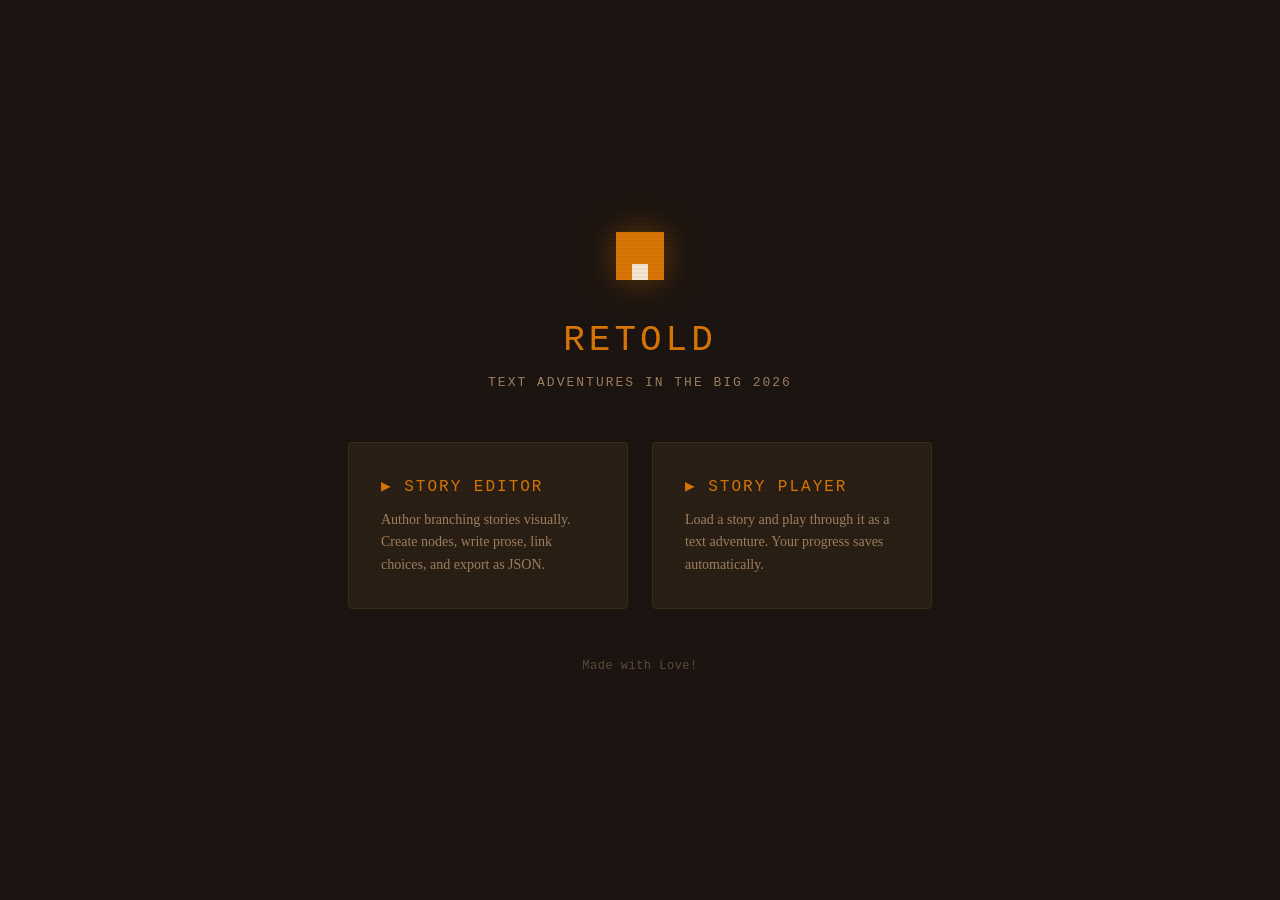
<file: index.html>
<!DOCTYPE html>
<html lang="en">
<head>
  <meta charset="UTF-8">
  <meta name="viewport" content="width=device-width, initial-scale=1.0">
  <title>Retold</title>
  <link rel="stylesheet" href="shared/theme.css">
  <link rel="stylesheet" href="shared/components.css">
  <style>
    .splash {
      display: flex;
      flex-direction: column;
      align-items: center;
      justify-content: center;
      min-height: 100vh;
      text-align: center;
      padding: var(--space-xl);
    }
    .splash-logo {
      margin-bottom: var(--space-lg);
      filter: drop-shadow(0 0 16px rgba(217, 119, 6, 0.4));
    }
    .splash-title {
      font-family: var(--font-display);
      font-size: 36px;
      color: var(--color-primary);
      letter-spacing: 4px;
      margin-bottom: var(--space-xs);
    }
    .splash-subtitle {
      font-family: var(--font-display);
      font-size: 13px;
      color: var(--color-text-muted);
      letter-spacing: 2px;
      text-transform: uppercase;
      margin-bottom: var(--space-xxl);
    }
    .splash-nav {
      display: flex;
      gap: var(--space-lg);
      flex-wrap: wrap;
      justify-content: center;
    }
    .splash-card {
      background: var(--color-bg-surface);
      border: 1px solid var(--color-border-light);
      border-radius: var(--radius-md);
      padding: var(--space-xl);
      width: 280px;
      text-align: left;
      text-decoration: none;
      color: var(--color-text-main);
      transition: border-color 180ms var(--ease-out), transform 180ms var(--ease-out);
    }
    .splash-card:hover {
      border-color: var(--color-primary);
      transform: translateY(-2px);
    }
    .splash-card:active {
      transform: scale(0.97);
    }
    .splash-card h2 {
      font-family: var(--font-display);
      font-size: 16px;
      color: var(--color-primary);
      letter-spacing: 2px;
      text-transform: uppercase;
      margin-bottom: var(--space-sm);
    }
    .splash-card p {
      font-size: 14px;
      color: var(--color-text-muted);
      line-height: 1.6;
    }
    .splash-tagline {
      font-family: var(--font-display);
      font-size: 12px;
      color: var(--color-text-muted);
      letter-spacing: 0.5px;
      margin-top: var(--space-xxl);
      opacity: 0.5;
    }
  </style>
</head>
<body>
  <div class="splash">
    <img src="assets/logo.svg" alt="Retold" class="splash-logo" width="64" height="64">
    <h1 class="splash-title">RETOLD</h1>
    <p class="splash-subtitle">Text Adventures in The Big <span id="current-year"></span></p>

    <nav class="splash-nav">
      <a href="editor/editor.html" class="splash-card">
        <h2>&#x25B6; Story Editor</h2>
        <p>Author branching stories visually. Create nodes, write prose, link choices, and export as JSON.</p>
      </a>
      <a href="player/player.html" class="splash-card">
        <h2>&#x25B6; Story Player</h2>
        <p>Load a story and play through it as a text adventure. Your progress saves automatically.</p>
      </a>
    </nav>

    <p class="splash-tagline">Made with Love!</p>
  </div>
  <script>document.getElementById('current-year').textContent = new Date().getFullYear();</script>
</body>
</html>
</file>
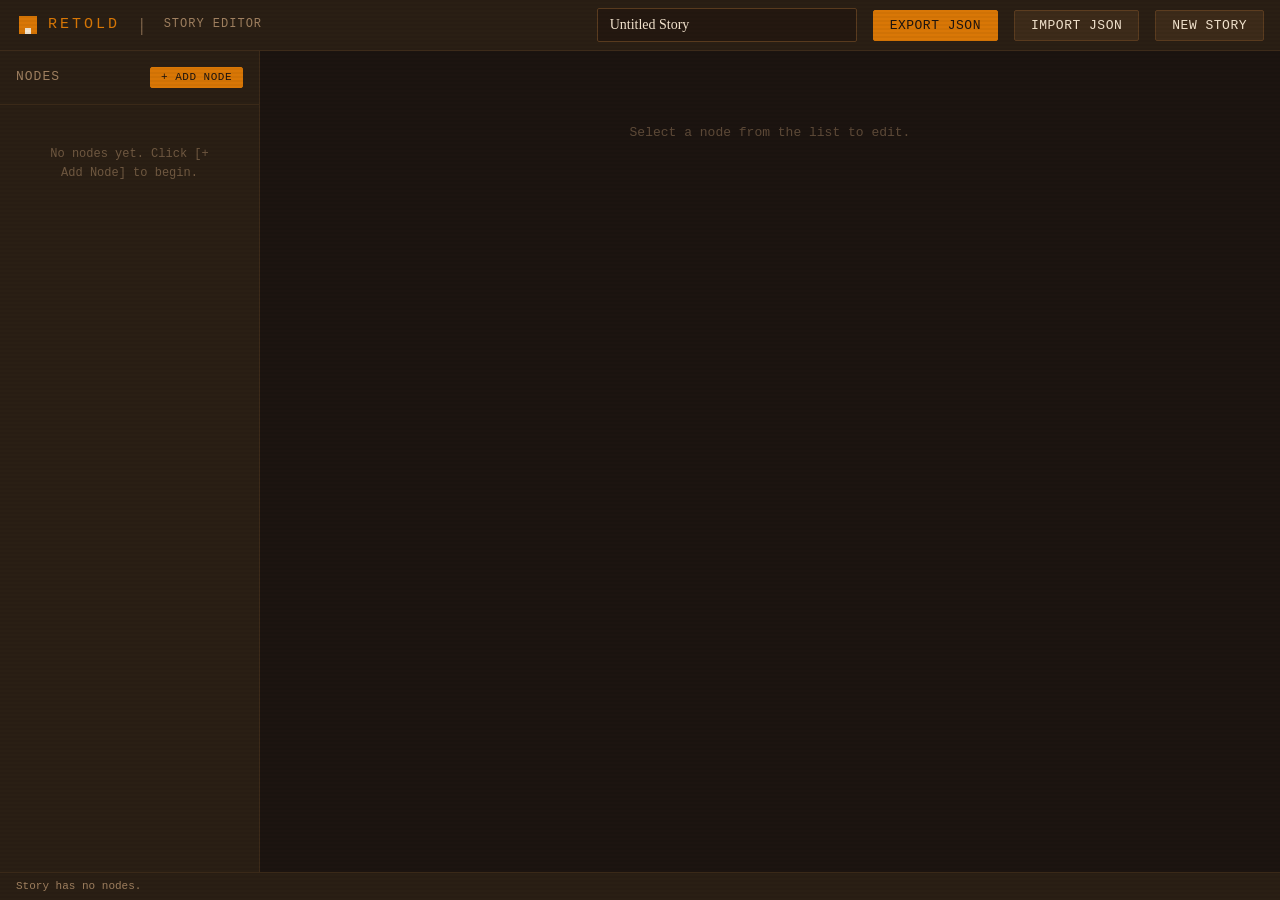
<file: editor/editor.html>
<!DOCTYPE html>
<html lang="en">
<head>
  <meta charset="UTF-8">
  <meta name="viewport" content="width=device-width, initial-scale=1.0">
  <title>Retold</title>
  <link rel="stylesheet" href="../shared/theme.css">
  <link rel="stylesheet" href="../shared/components.css">
  <link rel="stylesheet" href="editor.css">
</head>
<body>
  <div class="editor-layout">
    <header class="editor-topbar">
      <a href="../index.html" class="editor-topbar-logo">
        <img src="../assets/logo.svg" alt="Retold">
        <span class="editor-topbar-brand">RETOLD</span>
      </a>
      <span class="editor-topbar-sep">|</span>
      <span class="editor-topbar-label">Story Editor</span>
      <div class="editor-topbar-spacer"></div>
      <input type="text" class="input editor-topbar-title" id="story-title" placeholder="Story Title..." value="Untitled Story">
      <button class="btn btn-primary" id="btn-export">Export JSON</button>
      <button class="btn btn-secondary" id="btn-import">Import JSON</button>
      <button class="btn btn-secondary" id="btn-new">New Story</button>
    </header>

    <div class="editor-main">
      <aside class="editor-sidebar">
        <div class="editor-sidebar-header">
          <span class="editor-sidebar-title">Nodes</span>
          <button class="btn btn-primary btn-sm" id="btn-add-node">+ Add Node</button>
        </div>
        <div class="editor-node-list" id="node-list"></div>
      </aside>

      <main class="editor-content" id="edit-panel"></main>
    </div>

    <footer class="editor-statusbar" id="statusbar">
      <span id="status-text">Ready</span>
      <span id="status-warnings" class="editor-statusbar-warnings"></span>
    </footer>
  </div>

  <input type="file" accept=".json" class="hidden-file-input" id="import-file">

  <script type="module" src="editor.js"></script>
</body>
</html>
</file>
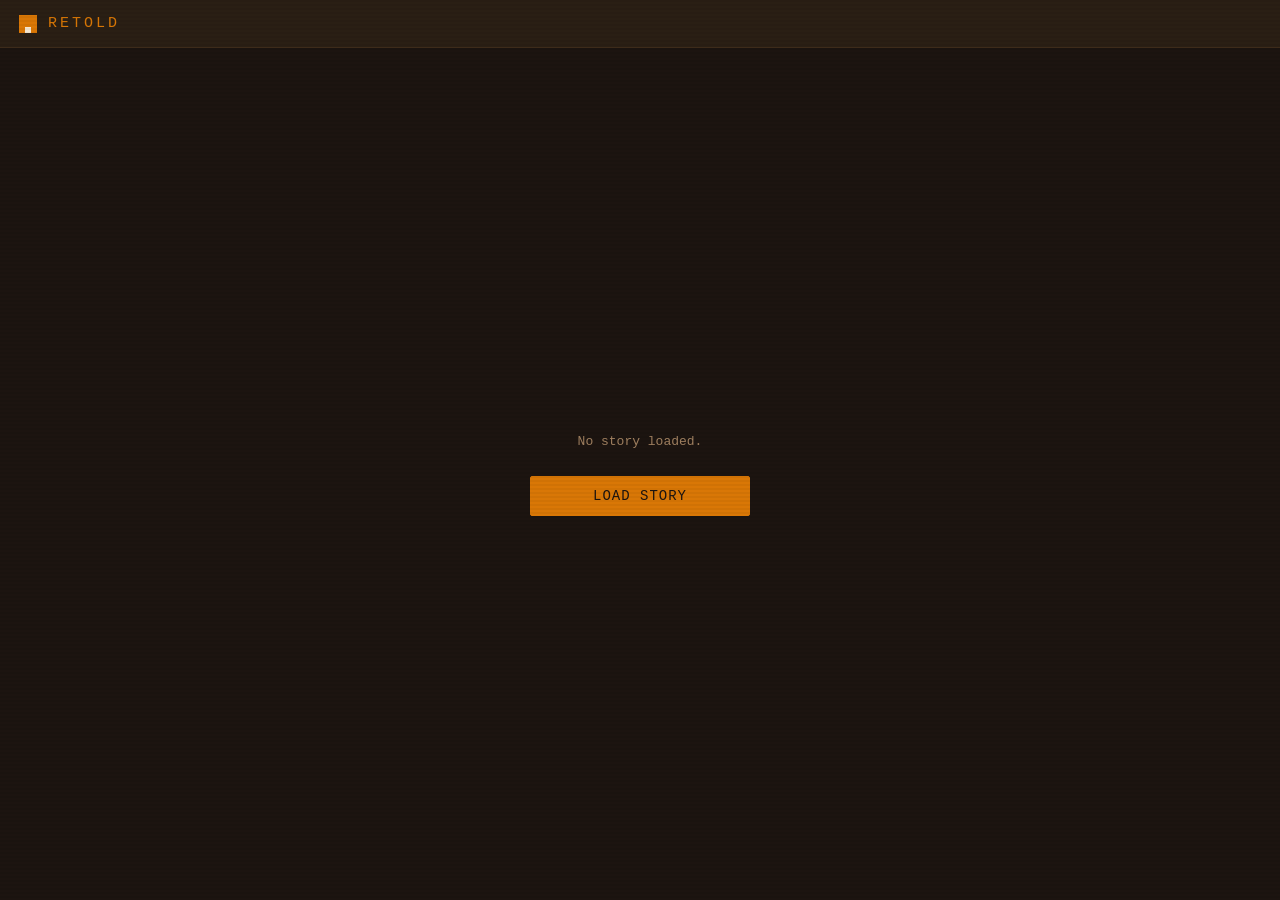
<file: player/player.html>
<!DOCTYPE html>
<html lang="en">
<head>
  <meta charset="UTF-8">
  <meta name="viewport" content="width=device-width, initial-scale=1.0">
  <title>Retold</title>
  <link rel="stylesheet" href="../shared/theme.css">
  <link rel="stylesheet" href="../shared/components.css">
  <link rel="stylesheet" href="player.css">
</head>
<body>
  <div class="player-layout">
    <header class="player-topbar">
      <a href="../index.html" class="player-topbar-logo">
        <img src="../assets/logo.svg" alt="Retold">
        <span class="player-topbar-brand">RETOLD</span>
      </a>
      <span class="player-topbar-spacer"></span>
      <span class="player-topbar-title" id="topbar-title"></span>
      <button class="btn btn-ghost btn-sm" id="btn-menu" style="display:none">Menu</button>
    </header>

    <main class="player-main" id="player-main">
      <div class="story-loader" id="story-loader">
        <p>No story loaded.</p>
        <button class="btn btn-primary btn-lg" id="btn-load-first">Load Story</button>
      </div>
    </main>
  </div>

  <input type="file" accept=".json" class="hidden-file-input" id="load-file" style="display:none">

  <script type="module" src="player.js"></script>
</body>
</html>
</file>
<file: shared/theme.css>
:root {
  --color-primary: #D97706;
  --color-primary-hover: #B86406;
  --color-primary-active: #924E05;
  --color-secondary: #92400E;
  --color-bg-dark: #1C1410;
  --color-bg-surface: #2A1F14;
  --color-bg-raised: #3D2B1A;
  --color-bg-input: #241810;
  --color-text-main: #F5E6D0;
  --color-text-muted: #A08060;
  --color-border: #5C3D20;
  --color-border-light: #3D2B1A;
  --color-success: #65A30D;
  --color-warning: #CA8A04;
  --color-danger: #DC2626;

  --font-display: 'Courier Prime', 'Courier New', monospace;
  --font-body: 'Lora', 'Georgia', 'Times New Roman', serif;
  --font-mono: 'Courier Prime', 'Courier New', monospace;

  --space-xs: 4px;
  --space-sm: 8px;
  --space-md: 16px;
  --space-lg: 24px;
  --space-xl: 32px;
  --space-xxl: 48px;

  --radius-sm: 2px;
  --radius-md: 4px;
  --radius-lg: 8px;

  --ease-out: cubic-bezier(0.23, 1, 0.32, 1);
  --ease-in-out: cubic-bezier(0.77, 0, 0.175, 1);
}

@font-face {
  font-family: 'Courier Prime';
  src: local('Courier Prime'), local('Courier New');
}

@font-face {
  font-family: 'Lora';
  src: local('Lora'), local('Georgia');
}

*,
*::before,
*::after {
  box-sizing: border-box;
  margin: 0;
  padding: 0;
}

html {
  font-size: 16px;
  height: 100%;
}

body {
  font-family: var(--font-body);
  background: var(--color-bg-dark);
  color: var(--color-text-main);
  line-height: 1.6;
  min-height: 100%;
  position: relative;
}

body::before {
  content: "";
  position: fixed;
  inset: 0;
  pointer-events: none;
  z-index: 9999;
  background: repeating-linear-gradient(
    0deg,
    transparent,
    transparent 2px,
    rgba(0, 0, 0, 0.04) 2px,
    rgba(0, 0, 0, 0.04) 4px
  );
}

h1, h2, h3, h4, h5, h6 {
  font-family: var(--font-display);
  font-weight: 400;
  color: var(--color-text-main);
}

a {
  color: var(--color-primary);
  text-decoration: none;
}
a:hover {
  color: var(--color-primary-hover);
}

::-webkit-scrollbar {
  width: 6px;
}
::-webkit-scrollbar-track {
  background: var(--color-bg-dark);
}
::-webkit-scrollbar-thumb {
  background: var(--color-border);
  border-radius: var(--radius-sm);
}
::-webkit-scrollbar-thumb:hover {
  background: var(--color-primary);
}
</file>
<file: shared/components.css>
.btn {
  font-family: var(--font-display);
  font-size: 13px;
  font-weight: 400;
  padding: 8px 16px;
  border: 1px solid var(--color-border);
  border-radius: var(--radius-sm);
  cursor: pointer;
  transition: transform 160ms var(--ease-out), background 180ms var(--ease-out), border-color 180ms var(--ease-out);
  text-transform: uppercase;
  letter-spacing: 0.5px;
  display: inline-flex;
  align-items: center;
  gap: var(--space-xs);
  line-height: 1;
}
.btn:active {
  transform: scale(0.97);
}

.btn-primary {
  background: var(--color-primary);
  color: var(--color-bg-dark);
  border-color: var(--color-primary);
}
.btn-primary:hover {
  background: var(--color-primary-hover);
  border-color: var(--color-primary-hover);
}
.btn-primary:active {
  background: var(--color-primary-active);
  border-color: var(--color-primary-active);
}

.btn-secondary {
  background: var(--color-bg-raised);
  color: var(--color-text-main);
  border-color: var(--color-border);
}
.btn-secondary:hover {
  background: var(--color-border);
  border-color: var(--color-text-muted);
}

.btn-danger {
  background: transparent;
  color: var(--color-danger);
  border-color: var(--color-danger);
}
.btn-danger:hover {
  background: rgba(220, 38, 38, 0.15);
}

.btn-ghost {
  background: transparent;
  color: var(--color-text-muted);
  border-color: transparent;
}
.btn-ghost:hover {
  color: var(--color-text-main);
  background: var(--color-bg-raised);
}

.btn-sm {
  padding: 4px 10px;
  font-size: 11px;
}

.btn-icon {
  padding: 6px;
  min-width: 30px;
  justify-content: center;
}

.panel {
  background: var(--color-bg-surface);
  border: 1px solid var(--color-border-light);
  border-radius: var(--radius-md);
}

.panel-header {
  font-family: var(--font-display);
  font-size: 13px;
  text-transform: uppercase;
  letter-spacing: 1px;
  color: var(--color-text-muted);
  padding: var(--space-md);
  border-bottom: 1px solid var(--color-border-light);
}

.input {
  font-family: var(--font-body);
  font-size: 14px;
  background: var(--color-bg-input);
  color: var(--color-text-main);
  border: 1px solid var(--color-border);
  border-radius: var(--radius-sm);
  padding: 8px 12px;
  width: 100%;
  transition: border-color 180ms var(--ease-out), box-shadow 180ms var(--ease-out);
}
.input:focus {
  outline: none;
  border-color: var(--color-primary);
  box-shadow: 0 0 0 2px rgba(217, 119, 6, 0.15);
}
.input::placeholder {
  color: var(--color-text-muted);
  opacity: 0.6;
}

.textarea {
  font-family: var(--font-body);
  font-size: 14px;
  background: var(--color-bg-input);
  color: var(--color-text-main);
  border: 1px solid var(--color-border);
  border-radius: var(--radius-sm);
  padding: 10px 12px;
  width: 100%;
  resize: vertical;
  min-height: 120px;
  line-height: 1.6;
  transition: border-color 180ms var(--ease-out), box-shadow 180ms var(--ease-out);
}
.textarea:focus {
  outline: none;
  border-color: var(--color-primary);
  box-shadow: 0 0 0 2px rgba(217, 119, 6, 0.15);
}

.select {
  font-family: var(--font-body);
  font-size: 13px;
  background: var(--color-bg-input);
  color: var(--color-text-main);
  border: 1px solid var(--color-border);
  border-radius: var(--radius-sm);
  padding: 6px 10px;
  cursor: pointer;
  transition: border-color 180ms var(--ease-out);
}
.select:focus {
  outline: none;
  border-color: var(--color-primary);
}

.checkbox-container {
  display: flex;
  align-items: center;
  gap: var(--space-sm);
  cursor: pointer;
  font-family: var(--font-display);
  font-size: 12px;
  text-transform: uppercase;
  letter-spacing: 0.5px;
  color: var(--color-text-muted);
}

.label {
  font-family: var(--font-display);
  font-size: 11px;
  text-transform: uppercase;
  letter-spacing: 1px;
  color: var(--color-text-muted);
  margin-bottom: var(--space-xs);
  display: block;
}

.divider {
  border: none;
  border-top: 1px solid var(--color-border-light);
  margin: var(--space-md) 0;
}

.hidden-file-input {
  display: none;
}
</file>
<file: editor/editor.css>
.editor-layout {
  display: flex;
  flex-direction: column;
  height: 100vh;
  overflow: hidden;
}

.editor-topbar {
  display: flex;
  align-items: center;
  gap: var(--space-md);
  padding: var(--space-sm) var(--space-md);
  background: var(--color-bg-surface);
  border-bottom: 1px solid var(--color-border-light);
  flex-shrink: 0;
  min-height: 48px;
}
.editor-topbar-logo {
  display: flex;
  align-items: center;
  gap: var(--space-sm);
  text-decoration: none;
}
.editor-topbar-logo img {
  width: 24px;
  height: 24px;
}
.editor-topbar-brand {
  font-family: var(--font-display);
  font-size: 15px;
  color: var(--color-primary);
  letter-spacing: 3px;
  text-transform: uppercase;
}
.editor-topbar-sep {
  color: var(--color-text-muted);
  font-size: 18px;
  margin: 0 var(--space-xs);
}
.editor-topbar-label {
  font-family: var(--font-display);
  font-size: 12px;
  color: var(--color-text-muted);
  letter-spacing: 1px;
  text-transform: uppercase;
}
.editor-topbar-spacer {
  flex: 1;
}
.editor-topbar-title {
  width: 260px;
}
.editor-topbar .btn {
  white-space: nowrap;
}

.editor-main {
  display: flex;
  flex: 1;
  overflow: hidden;
}

.editor-sidebar {
  width: 260px;
  flex-shrink: 0;
  display: flex;
  flex-direction: column;
  border-right: 1px solid var(--color-border-light);
  background: var(--color-bg-surface);
}
.editor-sidebar-header {
  display: flex;
  align-items: center;
  justify-content: space-between;
  padding: var(--space-md);
  border-bottom: 1px solid var(--color-border-light);
}
.editor-sidebar-title {
  font-family: var(--font-display);
  font-size: 13px;
  text-transform: uppercase;
  letter-spacing: 1px;
  color: var(--color-text-muted);
}
.editor-node-list {
  flex: 1;
  overflow-y: auto;
  padding: var(--space-sm);
}

.node-list-item {
  display: flex;
  align-items: center;
  justify-content: space-between;
  padding: 8px 10px;
  border: 1px solid transparent;
  border-radius: var(--radius-sm);
  cursor: pointer;
  transition: background 120ms var(--ease-out), border-color 120ms var(--ease-out);
  margin-bottom: 2px;
}
.node-list-item:hover {
  background: var(--color-bg-raised);
  border-color: var(--color-border-light);
}
.node-list-item--active {
  background: var(--color-bg-raised);
  border-color: var(--color-primary);
}
.node-list-item-header {
  display: flex;
  align-items: center;
  gap: var(--space-xs);
  overflow: hidden;
}
.node-list-item-id {
  font-family: var(--font-display);
  font-size: 12px;
  color: var(--color-text-muted);
  min-width: 20px;
}
.node-list-item-title {
  font-family: var(--font-display);
  font-size: 13px;
  color: var(--color-text-main);
  white-space: nowrap;
  overflow: hidden;
  text-overflow: ellipsis;
}
.node-list-item-badges {
  display: flex;
  gap: 4px;
  flex-shrink: 0;
  margin-left: var(--space-xs);
}
.badge {
  font-family: var(--font-display);
  font-size: 10px;
  width: 18px;
  height: 18px;
  display: flex;
  align-items: center;
  justify-content: center;
  border-radius: var(--radius-sm);
}
.badge-start {
  color: var(--color-primary);
  font-size: 13px;
}
.badge-warn {
  color: var(--color-warning);
  font-weight: bold;
  font-size: 13px;
}
.node-list-empty {
  font-family: var(--font-display);
  font-size: 12px;
  color: var(--color-text-muted);
  text-align: center;
  padding: var(--space-xl);
  opacity: 0.6;
}

.editor-content {
  flex: 1;
  overflow-y: auto;
  padding: var(--space-lg);
}

.edit-panel-empty {
  font-family: var(--font-display);
  font-size: 13px;
  color: var(--color-text-muted);
  text-align: center;
  padding: var(--space-xxl);
  opacity: 0.5;
}

.edit-panel-content {
  max-width: 680px;
}

.edit-field {
  margin-bottom: var(--space-lg);
}

.choices-header {
  display: flex;
  align-items: center;
  justify-content: space-between;
  margin-bottom: var(--space-sm);
}
.choices-count {
  font-family: var(--font-display);
  font-size: 11px;
  color: var(--color-text-muted);
}
.choices-list {
  display: flex;
  flex-direction: column;
  gap: var(--space-sm);
}

.choice-row {
  display: flex;
  align-items: center;
  gap: var(--space-sm);
  padding: var(--space-sm);
  background: var(--color-bg-raised);
  border: 1px solid var(--color-border-light);
  border-radius: var(--radius-sm);
  transition: border-color 180ms var(--ease-out);
}
.choice-row--unlinked {
  border-color: var(--color-warning);
}
.choice-fields {
  flex: 1;
  display: flex;
  flex-direction: column;
  gap: var(--space-xs);
}
.choice-label-input {
  font-size: 13px !important;
  padding: 6px 10px !important;
}
.choice-dest-select {
  font-size: 12px !important;
}
.choice-flags {
  display: flex;
  gap: 4px;
}
.choice-flag-input {
  font-size: 10px !important;
  padding: 3px 6px !important;
  flex: 1;
  min-width: 0;
}
.choice-flag-input::placeholder {
  font-size: 10px;
  opacity: 0.45;
}

.no-choices {
  font-family: var(--font-display);
  font-size: 12px;
  color: var(--color-text-muted);
  padding: var(--space-sm);
  opacity: 0.6;
}

.edit-footer {
  display: flex;
  justify-content: space-between;
  gap: var(--space-sm);
}

.editor-statusbar {
  display: flex;
  align-items: center;
  justify-content: space-between;
  padding: 4px var(--space-md);
  background: var(--color-bg-surface);
  border-top: 1px solid var(--color-border-light);
  font-family: var(--font-display);
  font-size: 11px;
  color: var(--color-text-muted);
  flex-shrink: 0;
  min-height: 28px;
}
.editor-statusbar-warnings {
  color: var(--color-warning);
}

.hidden-file-input {
  display: none;
}

.confirm-overlay {
  position: fixed;
  inset: 0;
  background: rgba(28, 20, 16, 0.85);
  display: flex;
  align-items: center;
  justify-content: center;
  z-index: 100;
}
.confirm-dialog {
  background: var(--color-bg-surface);
  border: 1px solid var(--color-border);
  border-radius: var(--radius-md);
  padding: var(--space-lg);
  max-width: 400px;
  width: 90%;
}
.confirm-dialog p {
  font-family: var(--font-body);
  font-size: 14px;
  margin-bottom: var(--space-lg);
  line-height: 1.6;
  white-space: pre-line;
}
.confirm-dialog-actions {
  display: flex;
  gap: var(--space-sm);
  justify-content: flex-end;
}
</file>
<file: player/player.css>
.player-layout {
  display: flex;
  flex-direction: column;
  min-height: 100vh;
}

.player-topbar {
  display: flex;
  align-items: center;
  gap: var(--space-md);
  padding: var(--space-sm) var(--space-md);
  background: var(--color-bg-surface);
  border-bottom: 1px solid var(--color-border-light);
  min-height: 48px;
}
.player-topbar-logo {
  display: flex;
  align-items: center;
  gap: var(--space-sm);
  text-decoration: none;
}
.player-topbar-logo img {
  width: 24px;
  height: 24px;
}
.player-topbar-brand {
  font-family: var(--font-display);
  font-size: 15px;
  color: var(--color-primary);
  letter-spacing: 3px;
  text-transform: uppercase;
}
.player-topbar-spacer {
  flex: 1;
}
.player-topbar-title {
  font-family: var(--font-display);
  font-size: 13px;
  color: var(--color-text-muted);
  letter-spacing: 1px;
  text-transform: uppercase;
}

.player-main {
  flex: 1;
  display: flex;
  align-items: center;
  justify-content: center;
  padding: var(--space-xl);
}

.title-screen {
  display: flex;
  align-items: center;
  justify-content: center;
  width: 100%;
}
.title-screen-card {
  text-align: center;
  max-width: 480px;
  width: 100%;
}
.title-screen-logo {
  margin-bottom: var(--space-lg);
  filter: drop-shadow(0 0 12px rgba(217, 119, 6, 0.3));
}
.title-screen-title {
  font-family: var(--font-display);
  font-size: 32px;
  color: var(--color-text-main);
  letter-spacing: 2px;
  margin-bottom: var(--space-sm);
}
.title-screen-author {
  font-family: var(--font-body);
  font-size: 15px;
  color: var(--color-text-muted);
  font-style: italic;
  margin-bottom: var(--space-md);
}
.title-screen-meta {
  font-family: var(--font-display);
  font-size: 12px;
  color: var(--color-text-muted);
  letter-spacing: 1px;
  text-transform: uppercase;
  opacity: 0.6;
}
.title-screen-actions {
  display: flex;
  flex-direction: column;
  gap: var(--space-sm);
  margin-top: var(--space-xl);
  align-items: center;
}
.btn-lg {
  padding: 12px 24px;
  font-size: 14px;
  letter-spacing: 1px;
  min-width: 220px;
  justify-content: center;
}

.game-screen {
  max-width: 680px;
  width: 100%;
  opacity: 0;
  transform: translateY(12px);
  animation: sceneEnter 300ms var(--ease-out) forwards;
}
@keyframes sceneEnter {
  to {
    opacity: 1;
    transform: translateY(0);
  }
}
.game-scene {
  background: var(--color-bg-surface);
  border: 1px solid var(--color-border-light);
  border-radius: var(--radius-md);
  padding: var(--space-xl);
  margin-bottom: var(--space-lg);
}
.game-scene-title {
  font-family: var(--font-display);
  font-size: 15px;
  color: var(--color-primary);
  letter-spacing: 2px;
  text-transform: uppercase;
  margin-bottom: var(--space-lg);
}
.game-scene-text {
  font-family: var(--font-body);
  font-size: 16px;
  line-height: 1.75;
  color: var(--color-text-main);
  white-space: pre-wrap;
}
.game-choices {
  display: flex;
  flex-direction: column;
  gap: 1px;
  background: var(--color-border-light);
  border: 1px solid var(--color-border-light);
  border-radius: var(--radius-md);
  overflow: hidden;
}
.choice-btn {
  display: flex;
  align-items: center;
  justify-content: space-between;
  padding: 12px 16px;
  background: var(--color-bg-raised);
  border: none;
  color: var(--color-text-main);
  font-family: var(--font-display);
  font-size: 13px;
  cursor: pointer;
  transition: background 120ms var(--ease-out), transform 80ms var(--ease-out);
  text-align: left;
  width: 100%;
}
.choice-btn:hover {
  background: var(--color-border);
}
.choice-btn:active {
  transform: scale(0.99);
  background: var(--color-primary);
  color: var(--color-bg-dark);
}
.choice-label {
  flex: 1;
}
.choice-prefix {
  color: var(--color-primary);
  font-family: var(--font-display);
  font-size: 13px;
  margin-right: 10px;
  min-width: 22px;
  opacity: 0.8;
}
.choice-arrow {
  color: var(--color-text-muted);
  font-size: 14px;
  opacity: 0;
  transform: translateX(-6px);
  transition: opacity 120ms var(--ease-out), transform 160ms var(--ease-out);
}
.choice-btn:hover .choice-arrow {
  opacity: 1;
  transform: translateX(0);
  color: var(--color-primary);
}
.choice-btn:active .choice-arrow {
  color: var(--color-bg-dark);
}
.end-marker {
  padding: 16px;
  text-align: center;
  font-family: var(--font-display);
  font-size: 16px;
  color: var(--color-primary);
  letter-spacing: 3px;
  background: var(--color-bg-raised);
}

.story-loader {
  text-align: center;
  padding: var(--space-xxl);
}
.story-loader p {
  font-family: var(--font-display);
  font-size: 13px;
  color: var(--color-text-muted);
  margin-bottom: var(--space-lg);
}
</file>
